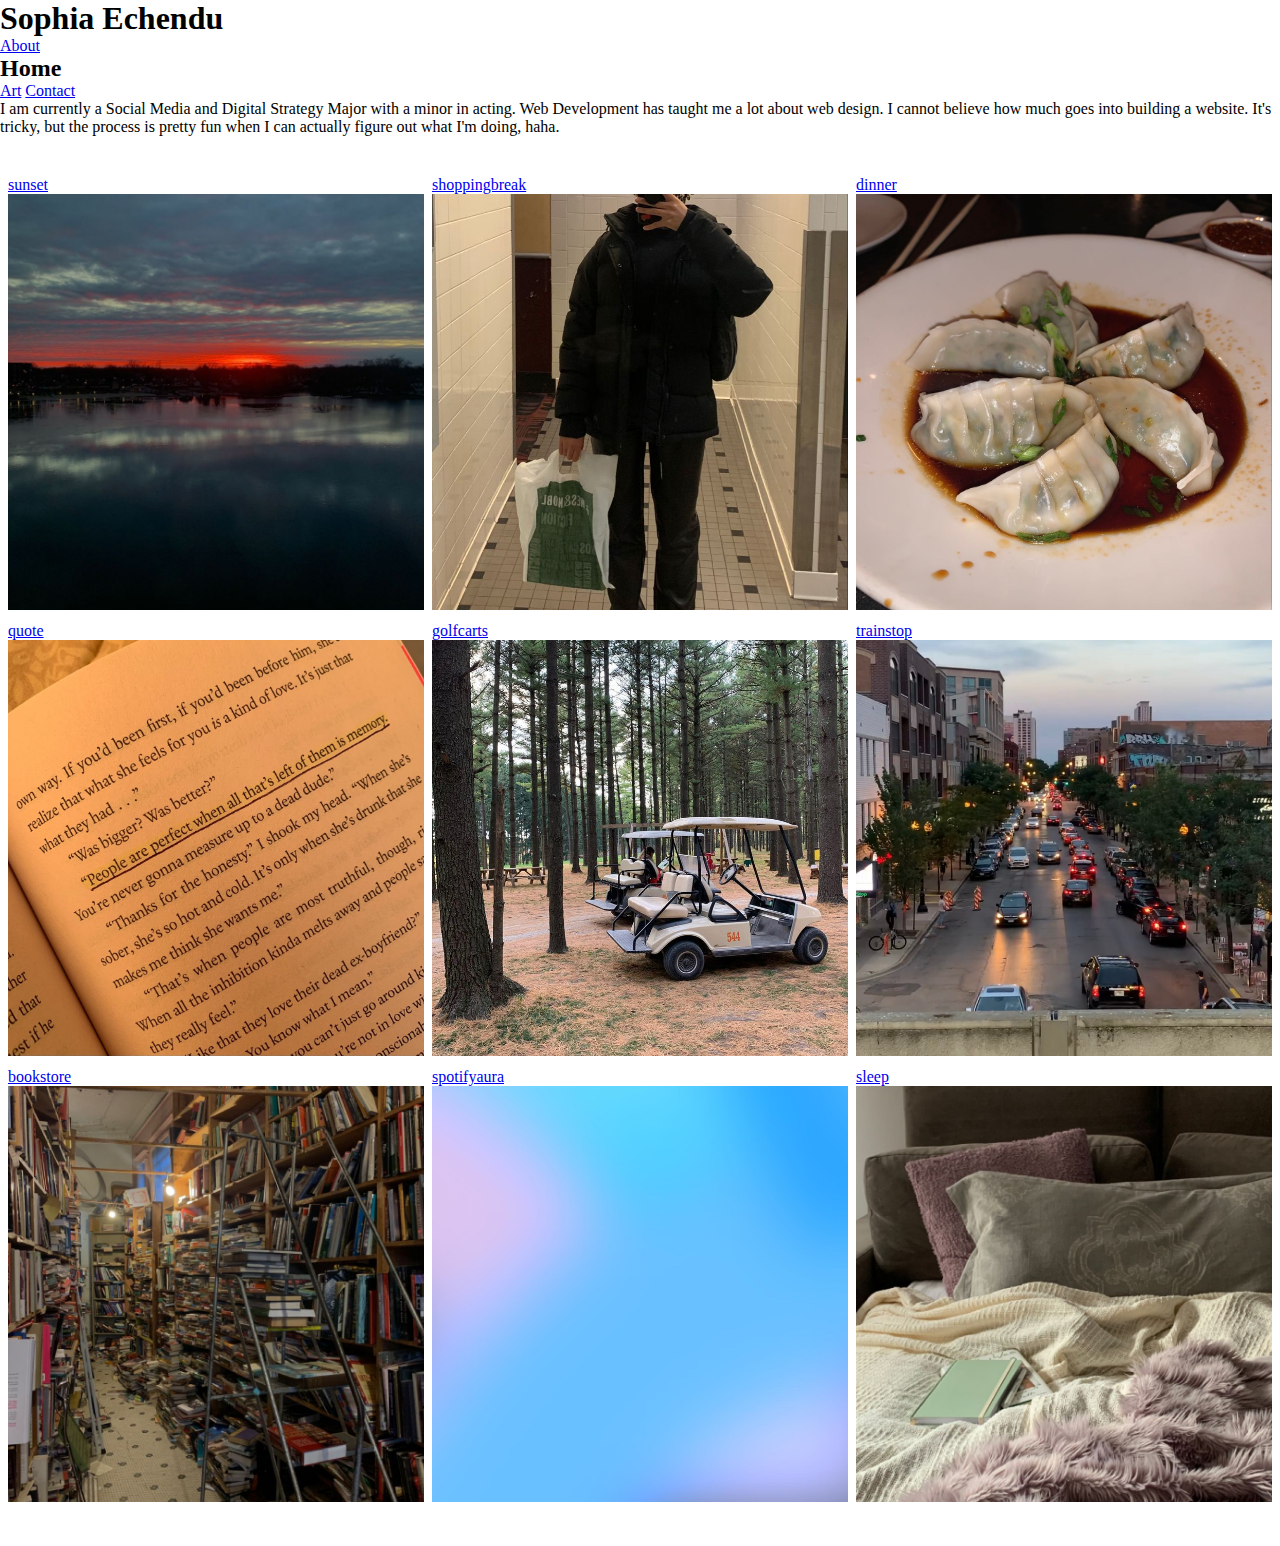
<file: assignments/final-project/index.html>
<!DOCTYPE html>
<html lang="en">
<head>
    <meta charset="UTF-8">
    <meta http-equiv="X-UA-Compatible" content="IE=edge">
    <meta name="viewport" content="width=device-width, initial-scale=1.0">
    <link rel="stylesheet" href="style.css">
    <title>Document</title>
</head>
<body>
    <header>
        <h1 class="site-title">Sophia Echendu</h1>

        <nav>
            <a href="about.html">About</a>
        </nav>
        <h2 class="page-title">Home</h2>
    </header>
</body>
        <a href = "#">Art</a>
        <a href = "#">Contact</a>
        <p id="special-box" class="box">I am currently a Social Media and Digital Strategy Major with a minor in acting. Web Development has taught me a lot about web design. I cannot believe how much goes into building a website. It's tricky, but the process is pretty fun when I can actually figure out what I'm doing, haha.</p>
<div class="box funky-border">   </div>
<div class="box absolute funky-border">  </div>

<div class="box relative"> </div>
<div class="fixed"> </div>

<div class="gallery">

    <a href="#" class="image-card">
      <div class="image-title">sunset</div>
      <img src="images/sunset.jpg" alt="sunset">
    </a>

    <a href="#" class="image-card">
      <div class="image-title">shoppingbreak</div>
      <img src="images/shoppingbreak.jpg" alt="shoppingbreak">
    </a>

    <a href="#" class="image-card">
      <div class="image-title">dinner</div>
      <img src="images/dinner.jpg" alt="dinner">
    </a>

    <a href="#" class="image-card">
      <div class="image-title">quote</div>
      <img src="images/quote.jpg" alt="quote">
    </a>

    <a href="#" class="image-card">
      <div class="image-title">golfcarts</div>
      <img src="images/golfcarts.jpg" alt="golfcarts">
    </a>

    <a href="#" class="image-card">
      <div class="image-title">trainstop</div>
      <img src="images/trainstop.jpg" alt="trainstop">
    </a>

    <a href="#" class="image-card">
      <div class="image-title">bookstore</div>
      <img src="images/bookstore.jpg" alt="bookstore">
    </a>

    <a href="#" class="image-card">
      <div class="image-title">spotifyaura</div>
      <img src="images/spotifyaura.jpg" alt="spotifyaura">
    </a>

    <a href="#" class="image-card">
      <div class="image-title">sleep</div>
      <img src="images/sleep.jpg" alt="sleep">
    </a>

  </div>

</body>
</html>
</file>
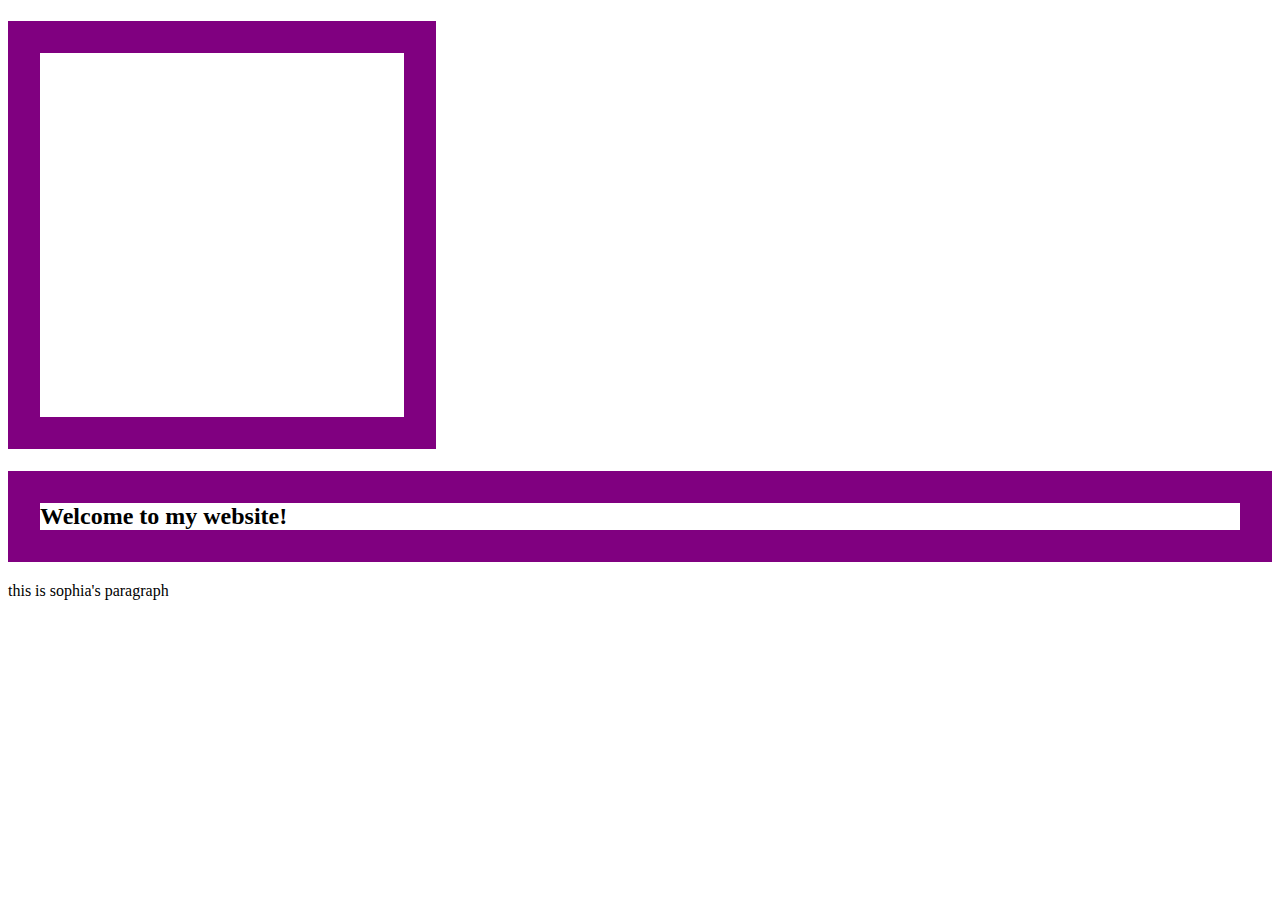
<file: assignments/geocities/index.html>
<!DOCTYPE html>
<html lang="en">
<head>
    <meta charset="UTF-8">
    <meta http-equiv="X-UA-Compatible" content="IE=edge">
    <meta name="viewport" content="width=device-width, initial-scale=1.0">
    <title>Document</title>
    <link rel="stylesheet" href="style.css">
</head>
<body>
    <h1 class= "page-title purple-border">Sophia's Webpage</h1>
    <h2 class="purple-border">Welcome to my website!</h2>
    <p>this is sophia's paragraph</p>
</body>
</html>
</file>
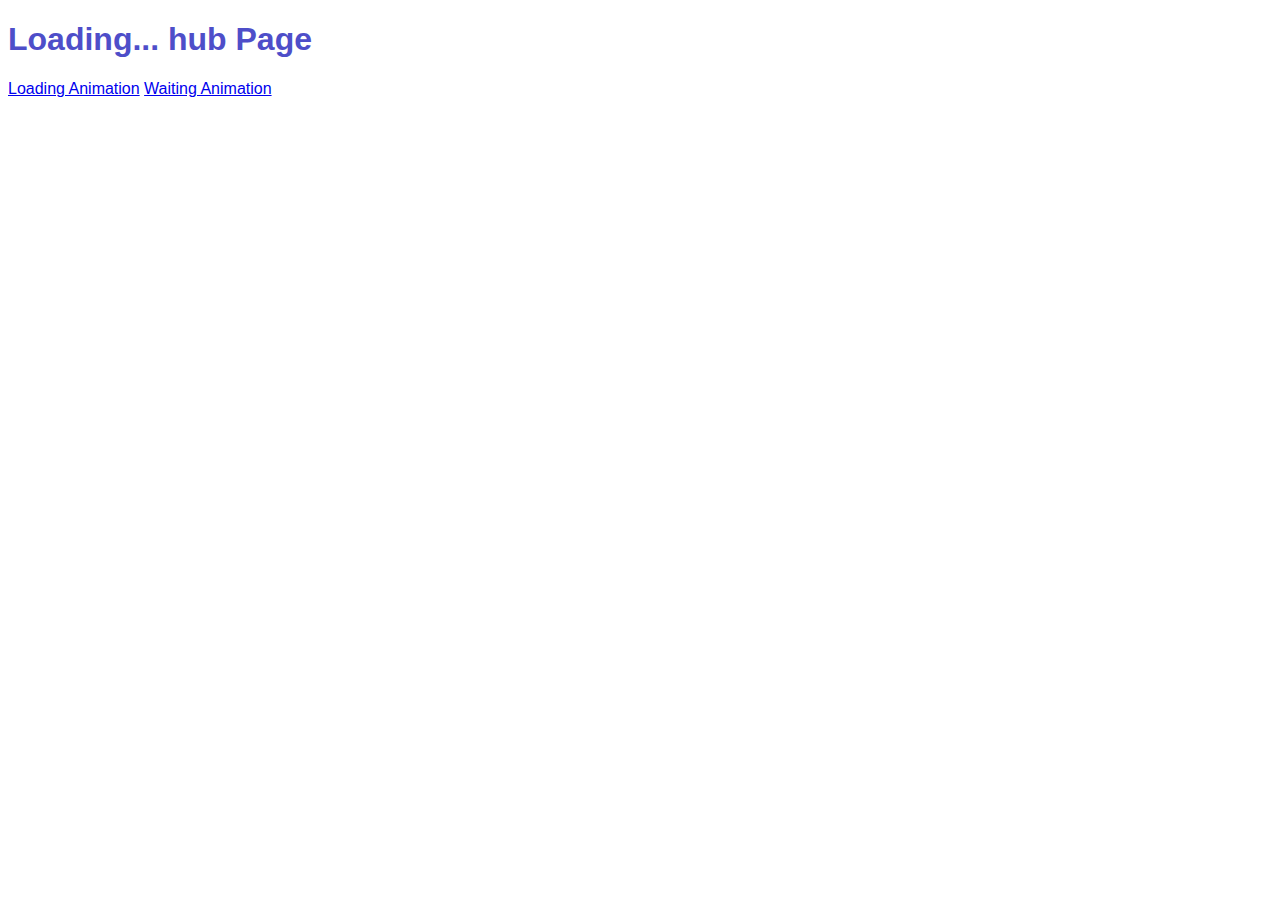
<file: assignments/loading/index.html>
<!DOCTYPE html>
<html lang="en">
<head>
    <meta charset="UTF-8">
    <meta http-equiv="X-UA-Compatible" content="IE=edge">
    <meta name="viewport" content="width=device-width, initial-scale=1.0">
    <link rel="stylesheet" href="style.css">
    <title>Document</title>
</head>
<body>
    <h1>Loading... hub Page</h1>

    <nav>
        <a href="loading.html">Loading Animation</a>
        <a href="waiting.html">Waiting Animation</a>
    </nav>
</body>
</html>
</file>
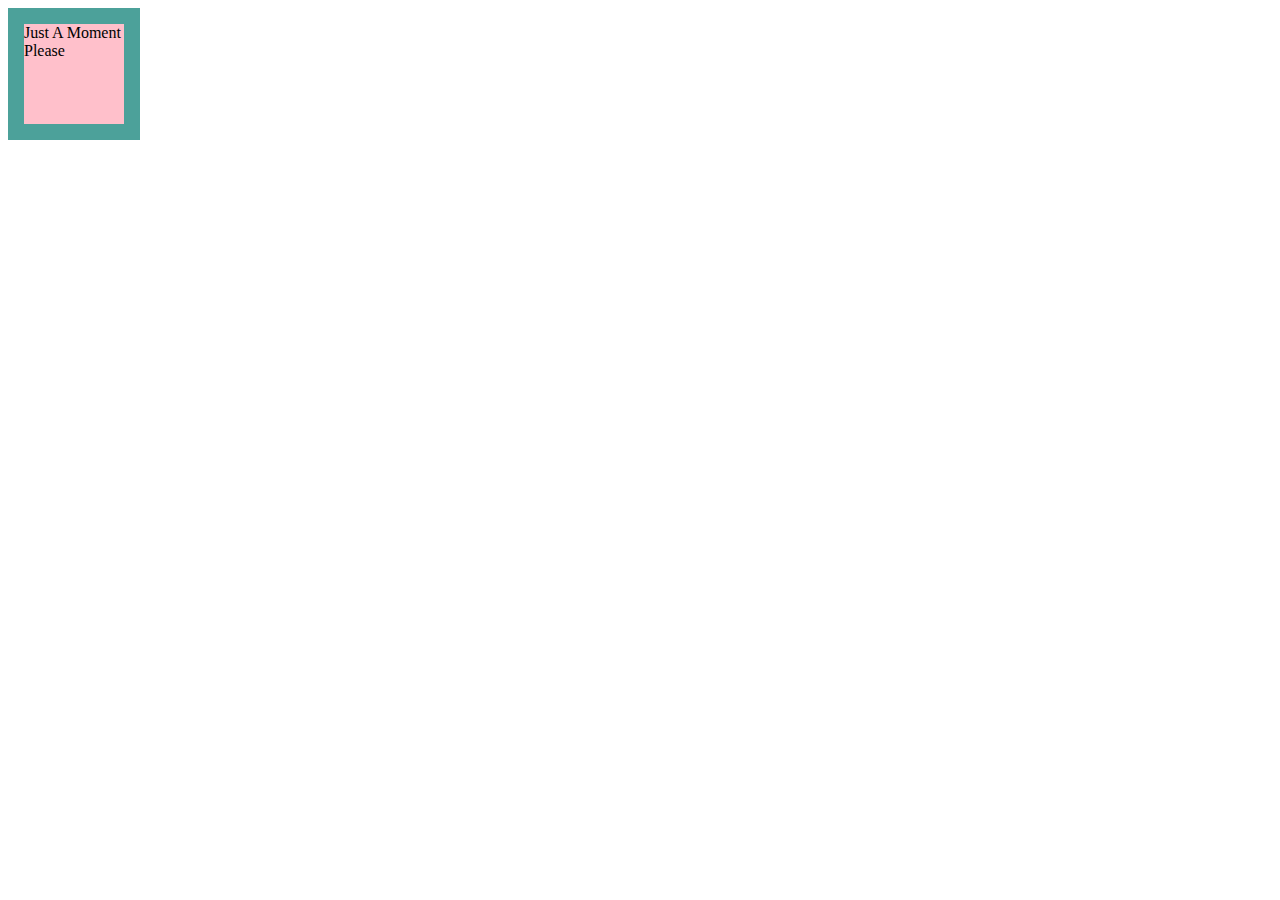
<file: assignments/loading/loading.html>
<!DOCTYPE html>
<html lang="en">
<head>
    <meta charset="UTF-8">
    <meta http-equiv="X-UA-Compatible" content="IE=edge">
    <meta name="viewport" content="width=device-width, initial-scale=1.0">
    <link rel="stylesheet" href="loading.css">
    <title>Loading Animation</title>
</head>
<body>
    <div class="box"> Just A Moment Please</div>
</body>
</html>
</file>
<file: assignments/final-project/style.css>
* {margin: 0; padding: 0;
    box-sizing: border-box;}

main {
    max-width: 700px;
    margin: 2rem auto;
}
.gallery {
    display: grid;
    grid-template-columns: 1fr 1fr 1fr;
    gap: .5em;
    padding: .5rem;
    margin: 2rem auto;
}
  
.gallery img {
    width: 100%;
    aspect-ratio: 1 / 1;
    object-fit: cover;
}
  
@media (max-width: 1050px) {
    
    .gallery {
        grid-template-columns: 1fr 1fr;
    }

}
  
@media (max-width: 768px) {
    .gallery {
      grid-template-columns: 1fr;
    }

    .image-card {
        position: relative;
        display: block;
        color: black;
    }
    
    .image-card:hover .image-title {
        opacity: 1;
    }
    
    .image-title {
        position: absolute;
        background: #fffd;
        top: 0;
        right: 0;
        bottom: 0;
        left: 0;
        opacity: 0;
        
        display: grid;
        place-items: center;
        transition: all .25s;
    }

    img {
        display: block;
        width: 100%;
    }

    .site-title {
        font-family: Arial, Helvetica, sans-serif;
        font-size: 3rem;
    }

    .page-title {
        font-size: 2rem;
        color: blueviolet;
    }

    .absolute {
        border: 1rem;
        position: magenta;
    }
    .relative {
        position: relative;
        left: 0px;
        top: 0px;
        background: blue;
        width: 20px;
        height: 50px;
    }
    nav a {
        font-size: 4rem;
    }
}
</file>
<file: assignments/geocities/style.css>
.page-title {
    color: darkmagenta;
    font-size: 5rem;
    text-align: center;
    width: 300px;
    height: 300px;
    background: rgb(red, green, blue);
    font-size: 2rem;
    color: white;
    padding: 2rem;
    border: 1rem solid crimson;

}
.purple-border {
    border: 2rem solid purple;
}
.acting {
    background-image: url("file:///Users/lulu/Desktop/acting1.gif");
    left: 50px;
    top: 50px;
    z-index: 900;
.box {
    width: 200px;
    height: 200px;
    background: purple;
    margin: 1rem;
}

body h1 {
    color: mediumblue;
}

p {
    color: magenta;
}

#special-box {
    color: white;
    background: lightpink;
    margin: 1rem;
}
.box {
    width: 200px;
    height: 200px;
    background: purple;
    margin: 1rem;
}
.funky-border {
    border: 1rem dashed magenta;
}
.absolute {
    border: 1rem dotted greenyellow;
    width: unset;
    height: unset;
    background: turquoise;
    position: static; 

    bottom: 100px;
    top: 100px;
    right: 100px;
    left: 200px;
}
.relative {
    position: relative;
    left: 100px;
    top: 300px;
    background: blue;
    width: 50px;
    height: 50px;
}
.box {
    width: 100px;
    height: 100px;
    border: 1rem green;
    margin: 1rem;  
}
.fixed {
    position: fixed;
    top: 50%;
    left: 50%;
    transform: translate(-50%, -50%);
    width: 400px;
    height: 400px;
    background: lightskyblue;
}
img {
    max-width: 1rem;
}
</file>
<file: assignments/loading/style.css>
body {
    font-family: 'Sree Krushnadevaraya', sans-serif;
}

h1 {
    color: rgb(78, 78, 201);
}

p {
    color: rgb(36, 99, 80);
}

.purple-border {
    border: 3rem solid purple;
}

.funky-border {
    border: 1rem dashed rgb(132, 80, 214);
}

.absolute {
    border: 1rem;
    position: rgb(81, 133, 156);
}
</file>
<file: assignments/loading/loading.css>
.box {
    width: 100px;
    height: 100px;
    background: pink;
    border: 1rem solid rgb(76, 161, 154);

    animation: move 4s;
}


@keyframes move {

    0% {
        transform: translate(0, 0);
    }

    30% {
        transform: translate(400px, 0);   
    }
    40% {
        transform: translate(400px, 0);
    }
    60% {
        transform: translate(400px, 300px); 
    }

    80% {
        transform: translate(400px, 300px);
    }
}
</file>
